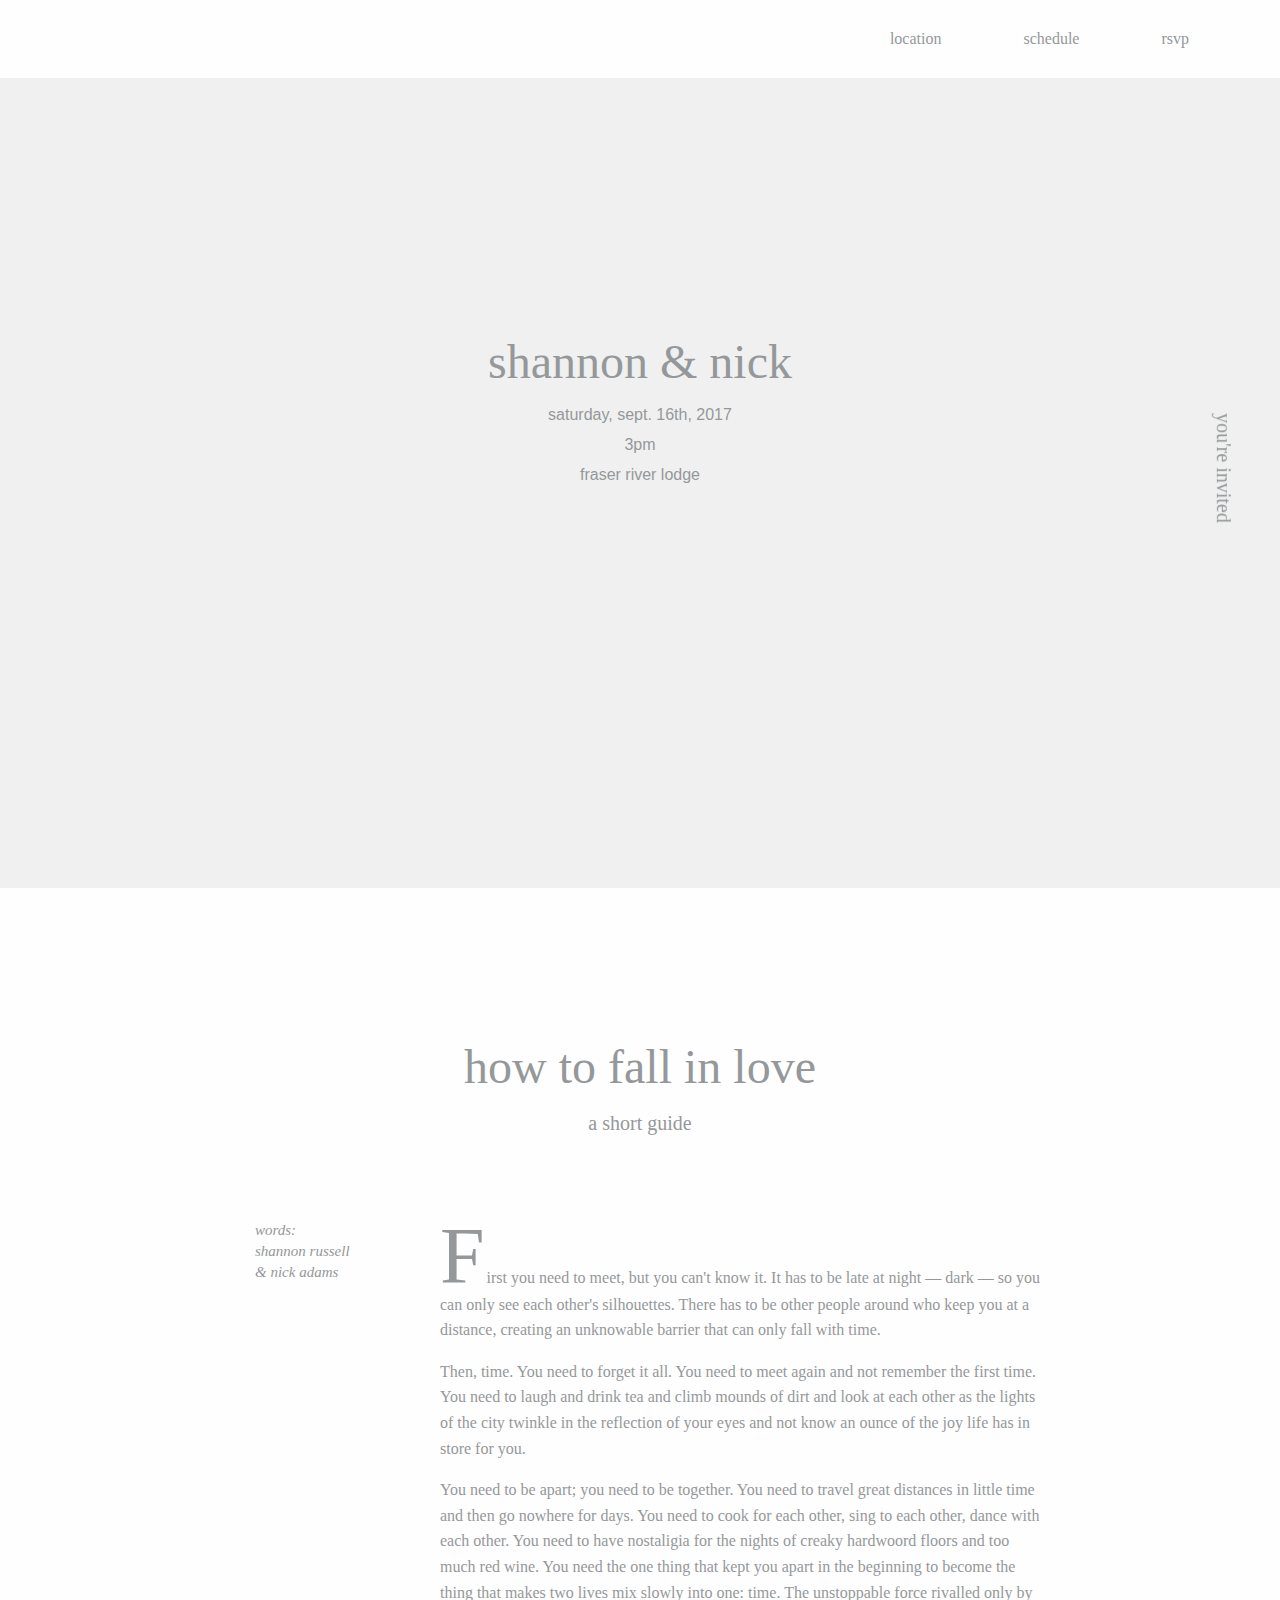
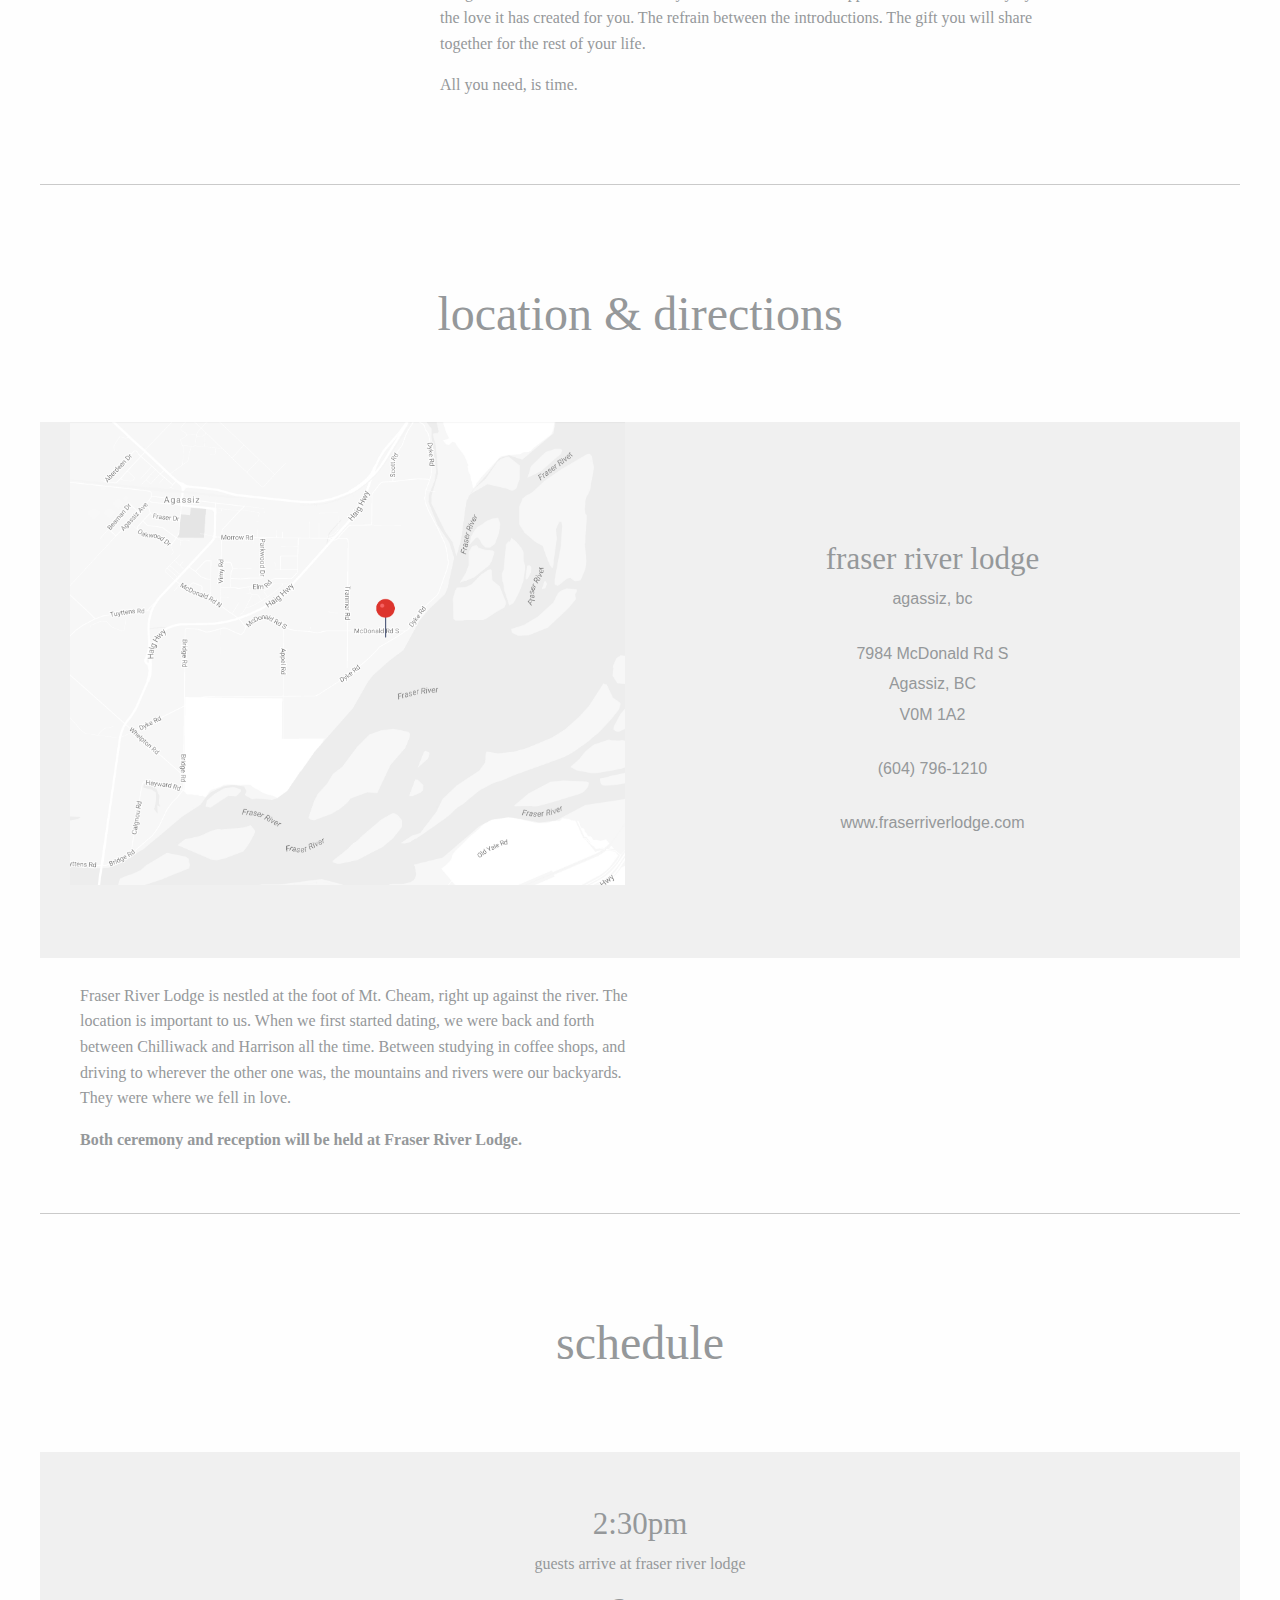
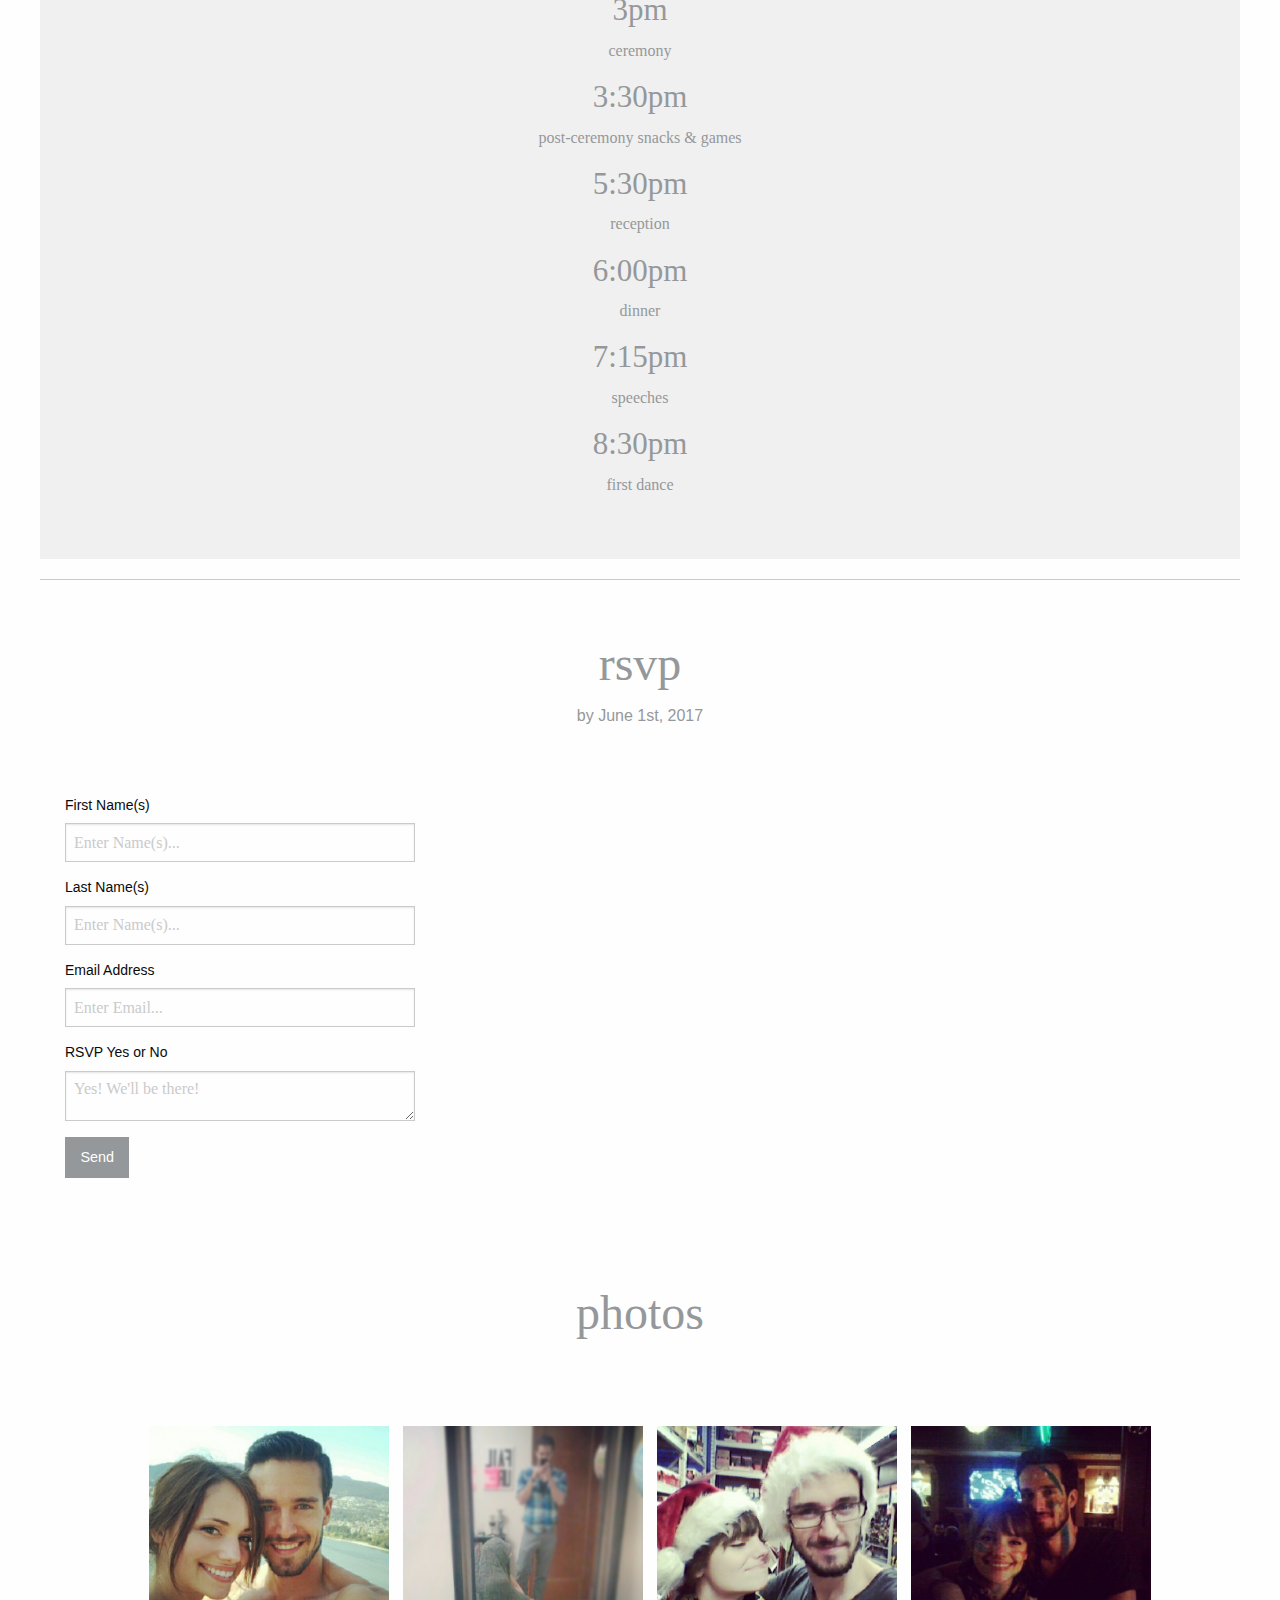
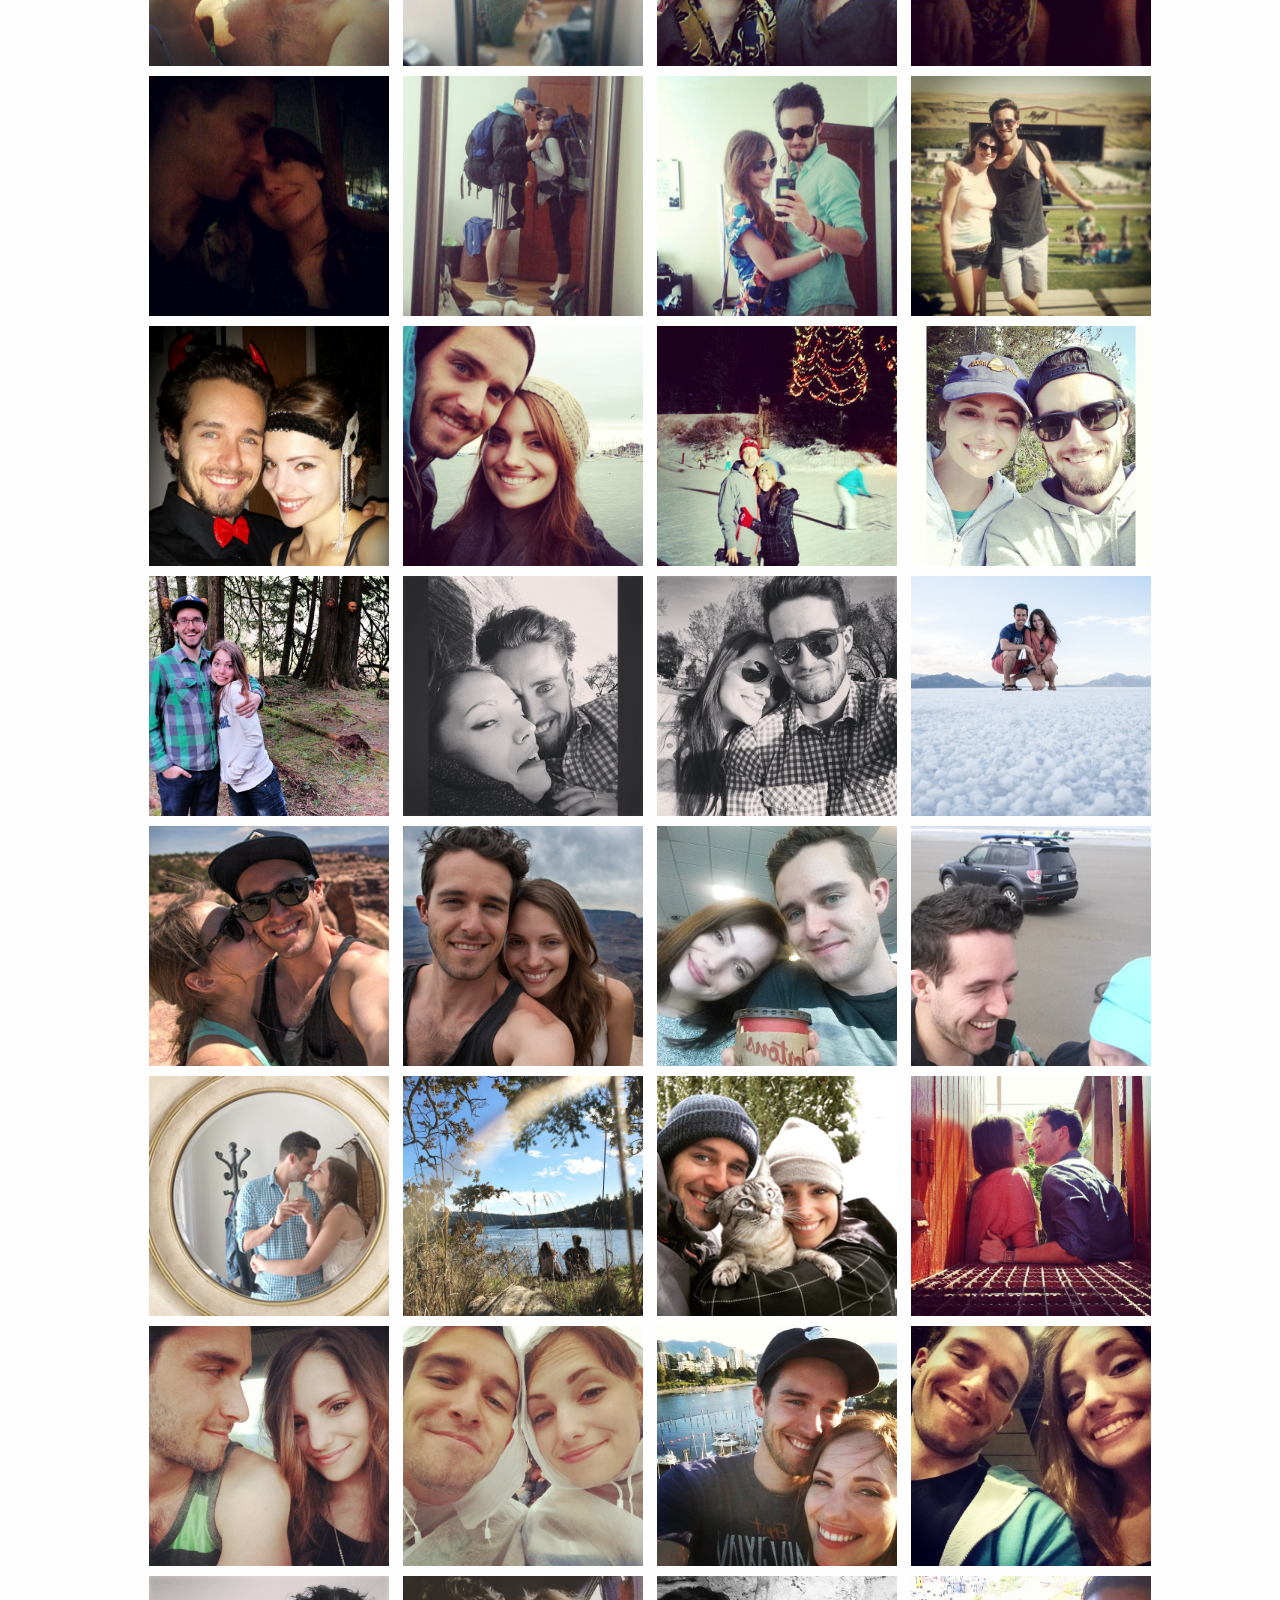
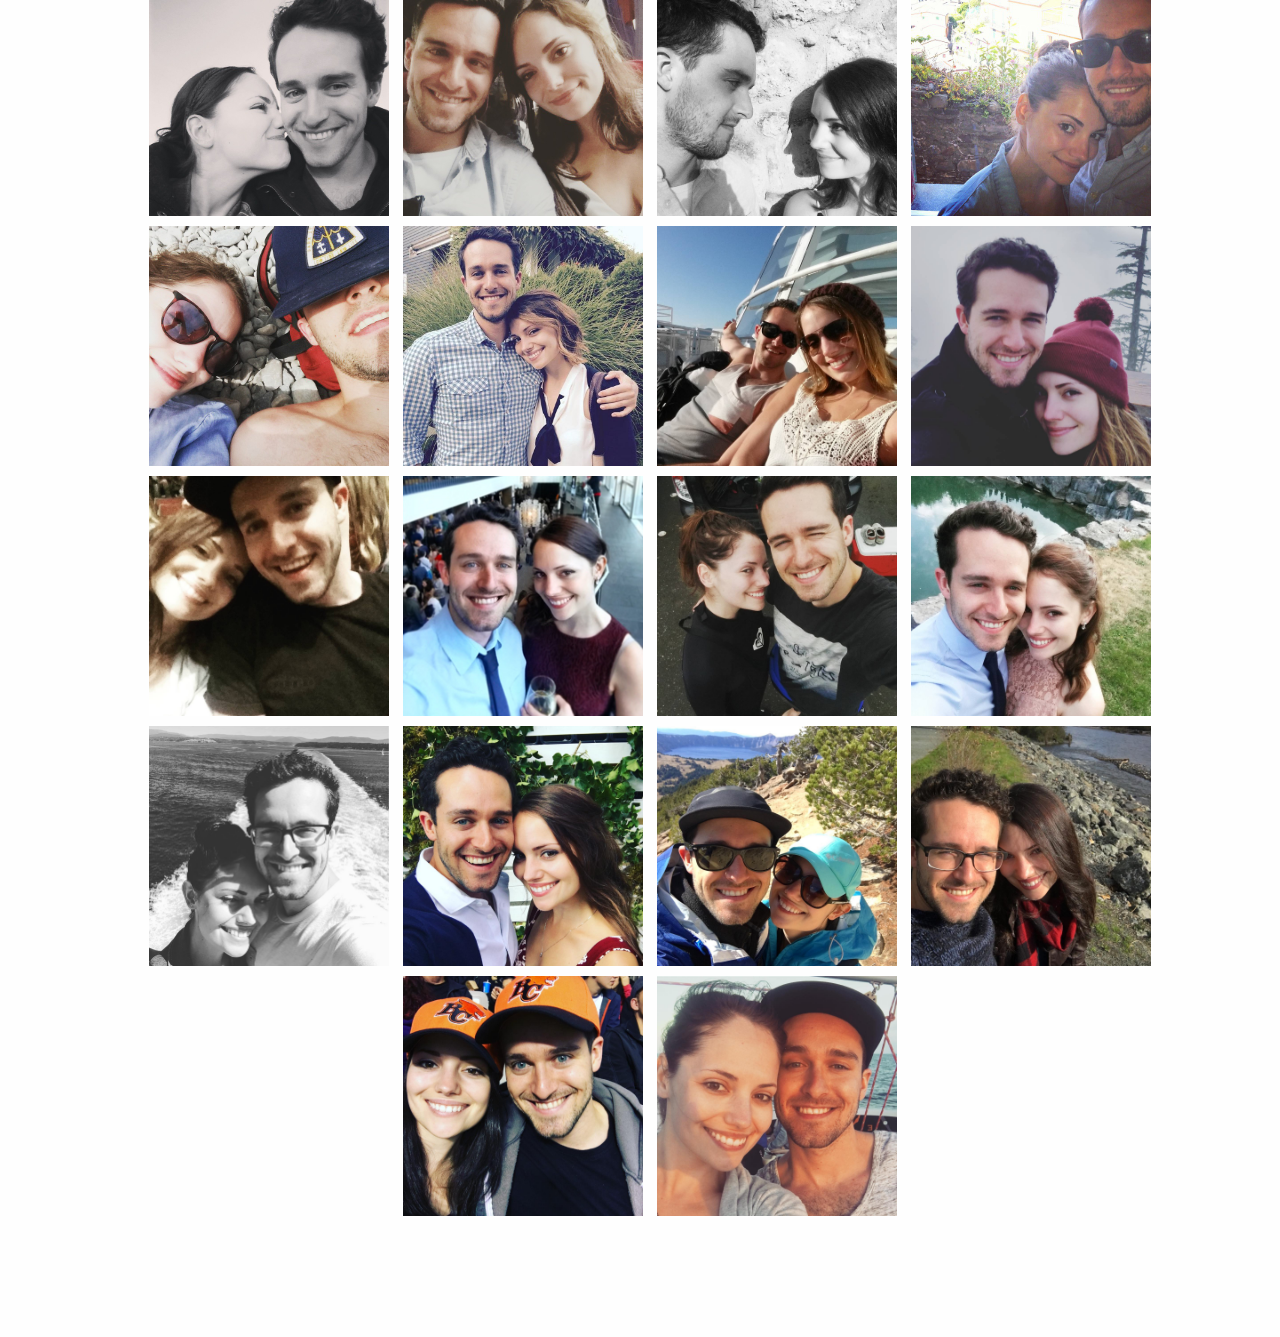
<file: index.html>
<!doctype html>
<html class="no-js" lang="en" dir="ltr">
<head>
  <meta charset="utf-8">
  <meta http-equiv="x-ua-compatible" content="ie=edge">
  <meta name="viewport" content="width=device-width, initial-scale=1.0">
  <title>shannon and nick - wedding</title>
  <link rel="stylesheet" href="css/foundation.css">
  <link rel="stylesheet" href="css/app.css">
</head>
<body>
  <div class="menu-container">
    <ul class="menu">
      <li><a href="#location">location</a></li>
      <li><a href="#schedule">schedule</a></li>
      <li><a href="#rsvp">rsvp</a></li>
    </ul>
  </div>

  <div class="side-bar">
    <div class="rsvp">
      <h5>you're invited</h5>
    </div>
  </div>

  <div class="landing-container">
    <div class="content fade">
      <h1>shannon &amp; nick</h1>
      <h2>saturday, sept. 16th, 2017</h2>
      <h2>3pm</h2>
      <h2>fraser river lodge</h2>
    </div>
  </div>

  <div class="article-container">
    <div class="row article-header">
      <div class="large-12 center">
        <h1>how to fall in love</h1>
        <h5>a short guide</h5>
      </div>
    </div>
    <div class="row article">
      <div class="large-2 columns">
        <h5></h5>
      </div>
      <div class="large-2 columns author">
        <h5>words: 
          <br>shannon russell 
          <br>&amp; nick adams</h5>
        </div>
        <div class="large-6 columns article-body">
          <p><span class="large">F</span>irst you need to meet, but you can't know it. It has to be late at night — dark — so you can only see each other's silhouettes. There has to be other people around who keep you at a distance, creating an unknowable barrier that can only fall with time.</p>
          <p>Then, time. You need to forget it all. You need to meet again and not remember the first time. You need to laugh and drink tea and climb mounds of dirt and look at each other as the lights of the city twinkle in the reflection of your eyes and not know an ounce of the joy life has in store for you.</p>
          <p>You need to be apart; you need to be together. You need to travel great distances in little time and then go nowhere for days. You need to cook for each other, sing to each other, dance with each other. You need to have nostaligia for the nights of creaky hardwoord floors and too much red wine. You need the one thing that kept you apart in the beginning to become the thing that makes two lives mix slowly into one: time. The unstoppable force rivalled only by the love it has created for you. The refrain between the introductions. The gift you will share together for the rest of your life.</p>
          <p>All you need, is time.</p>
        </div>
        <div class="large-2 columns"></div>
      </div>
    </div>


    <hr id="location">
    <div class="row">
      <div class="location-header">
        <div class="large-12 center">
          <h1>location &amp; directions</h1>
        </div>
      </div>
    </div>

    <div class="row">
      <div class="large-12 columns location-image">
        <div class="large-6 columns photo">
          <a href="https://www.google.ca/maps/place/Fraser+River+Fishing+Lodge/@49.2277001,-121.7382552,17z/data=!4m5!3m4!1s0x0:0xa151de7aae8f1928!8m2!3d49.2277002!4d-121.7382547?hl=en" target="_blank"><img src="img/map.jpg" alt="Fraser River Lodge Directions - Google Maps"></a>
        </div>
        <div class="large-6 columns location-info">
          <h3>fraser river lodge</h3>
          <h2>agassiz, bc</h2>
          <br>
          <a href="https://www.google.ca/maps/place/Fraser+River+Fishing+Lodge/@49.2277001,-121.7382552,17z/data=!4m5!3m4!1s0x0:0xa151de7aae8f1928!8m2!3d49.2277002!4d-121.7382547?hl=en" target="_blank">
            <h2>7984 McDonald Rd S</h2>
            <h2>Agassiz, BC</h2>
            <h2>V0M 1A2</h2>
          </a>
          <br>
          <a href="tel:604-796-1210"><h2>(604) 796-1210</h2></a>
          <br>
          <a href="http://www.fraserriverlodge.com" target="_blank"><h2>www.fraserriverlodge.com</h2></a>
        </div>
      </div>
    </div>


    <div class="row">
      <div class="large-6 medium-6 small-8 columns directions">
        <p>Fraser River Lodge is nestled at the foot of Mt. Cheam, right up against the river. The location is important to us. When we first started dating, we were back and forth between Chilliwack and Harrison all the time. Between studying in coffee shops, and driving to wherever the other one was, the mountains and rivers were our backyards. They were where we fell in love.</p>
        <p><strong>Both ceremony and reception will be held at Fraser River Lodge.</strong></p>
      </div>
    </div>

    <hr id="schedule">

    <div class="row">
      <div class="schedule-container">
        <div class="location-header">
          <div class="large-12 center schedule-header">
            <h1>schedule</h1>
          </div>
          </div>
        
          <div class="large-12 medium-12 small-12 columns schedule">
            <h3>2:30pm</h3>
            <h4>guests arrive at fraser river lodge</h4>
            <h3>3pm</h3>
            <h4>ceremony</h4>
            <h3>3:30pm</h3>
            <h4>post-ceremony snacks &amp; games</h4>
            <h3>5:30pm</h3>
            <h4>reception</h4>
            <h3>6:00pm</h3>
            <h4>dinner</h4>
            <h3>7:15pm</h3>
            <h4>speeches</h4>
            <h3>8:30pm</h3>
            <h4>first dance</h4>
          </div>
        
      </div>
    </div>

    <hr id="rsvp">

    <div class="row rsvp-header">
      <div class="large-12 center">
        <h1>rsvp</h1>
        <h2>by June 1st, 2017</h2>
      </div>
    </div>

    <div class="row">
    <div class="rsvp-container">
      <div class="large-4 medium-4 columns entry">
        <form action="https://formspree.io/rsvp.shannonandnick@gmail.com"
        method="POST">
        <label><h2>First Name(s)</h2></label>
        <input type="text" name="name" placeholder="Enter Name(s)...">
        <label><h2>Last Name(s)</h2></label>
        <input type="text" name="name" placeholder="Enter Name(s)...">
        <label><h2>Email Address</h2></label>
        <input type="email" name="_replyto" placeholder="Enter Email...">
        <label><h2>RSVP Yes or No</h2></label>
        <textarea name="message" placeholder="Yes! We'll be there!"></textarea>
        <input class="button" type="submit" value="Send">
      </form>
    </div>
    </div>
  </div>

  <div class="row">
  <div class="location-header" id="love">
    <div class="large-12 center">
      <h1>photos</h1>
    </div>
  </div>
  <div class="row gallery center">
    <ul class="small-block-grid-2 medium-block-grid-3 large-block-grid-4">
      <li>
        <img src="img/sn1.jpg" alt="">
        <img src="img/sn2.jpg" alt="">
        <img src="img/sn3.jpg" alt="">
        <img src="img/sn4.jpg" alt="">
        <img src="img/sn5.jpg" alt="">
        <img src="img/sn6.jpg" alt="">
        <img src="img/sn7.jpg" alt="">
        <img src="img/sn8.jpg" alt="">
        <img src="img/sn9.jpg" alt="">
        <img src="img/sn10.jpg" alt="">
        <img src="img/sn11.jpg" alt="">
        <img src="img/sn12.jpg" alt="">
        <img src="img/sn13.jpg" alt="">
        <img src="img/sn14.jpg" alt="">
        <img src="img/sn15.jpg" alt="">
        <img src="img/sn16.jpg" alt="">
        <img src="img/sn17.jpg" alt="">
        <img src="img/sn18.jpg" alt="">
        <img src="img/sn19.jpg" alt="">
        <img src="img/sn20.jpg" alt="">
        <img src="img/sn21.jpg" alt="">
        <img src="img/sn22.jpg" alt="">
        <img src="img/sn23.jpg" alt="">
        <img src="img/sn24.jpg" alt="">
        <img src="img/sn25.jpg" alt="">
        <img src="img/sn26.jpg" alt="">
        <img src="img/sn27.jpg" alt="">
        <img src="img/sn28.jpg" alt="">
        <img src="img/sn29.jpg" alt="">
        <img src="img/sn30.jpg" alt="">
        <img src="img/sn31.jpg" alt="">
        <img src="img/sn32.jpg" alt="">
        <img src="img/sn33.jpg" alt="">
        <img src="img/sn34.jpg" alt="">
        <img src="img/sn35.jpg" alt="">
        <img src="img/sn36.jpg" alt="">
        <img src="img/sn37.jpg" alt="">
        <img src="img/sn38.jpg" alt="">
        <img src="img/sn39.jpg" alt="">
        <img src="img/sn40.jpg" alt="">
        <img src="img/sn41.jpg" alt="">
        <img src="img/sn42.jpg" alt="">
        <img src="img/sn43.jpg" alt="">
        <img src="img/sn44.jpg" alt="">
        <img src="img/sn45.jpg" alt="">
        <img src="img/sn46.jpg" alt="">
      </li>
    </ul>
  </div>
  </div>


  <footer></footer>

  <script src="js/vendor/jquery.js"></script>
  <script src="js/vendor/what-input.js"></script>
  <script src="js/vendor/foundation.js"></script>
  <script src="js/app.js"></script>
</body>
</html>
</file>
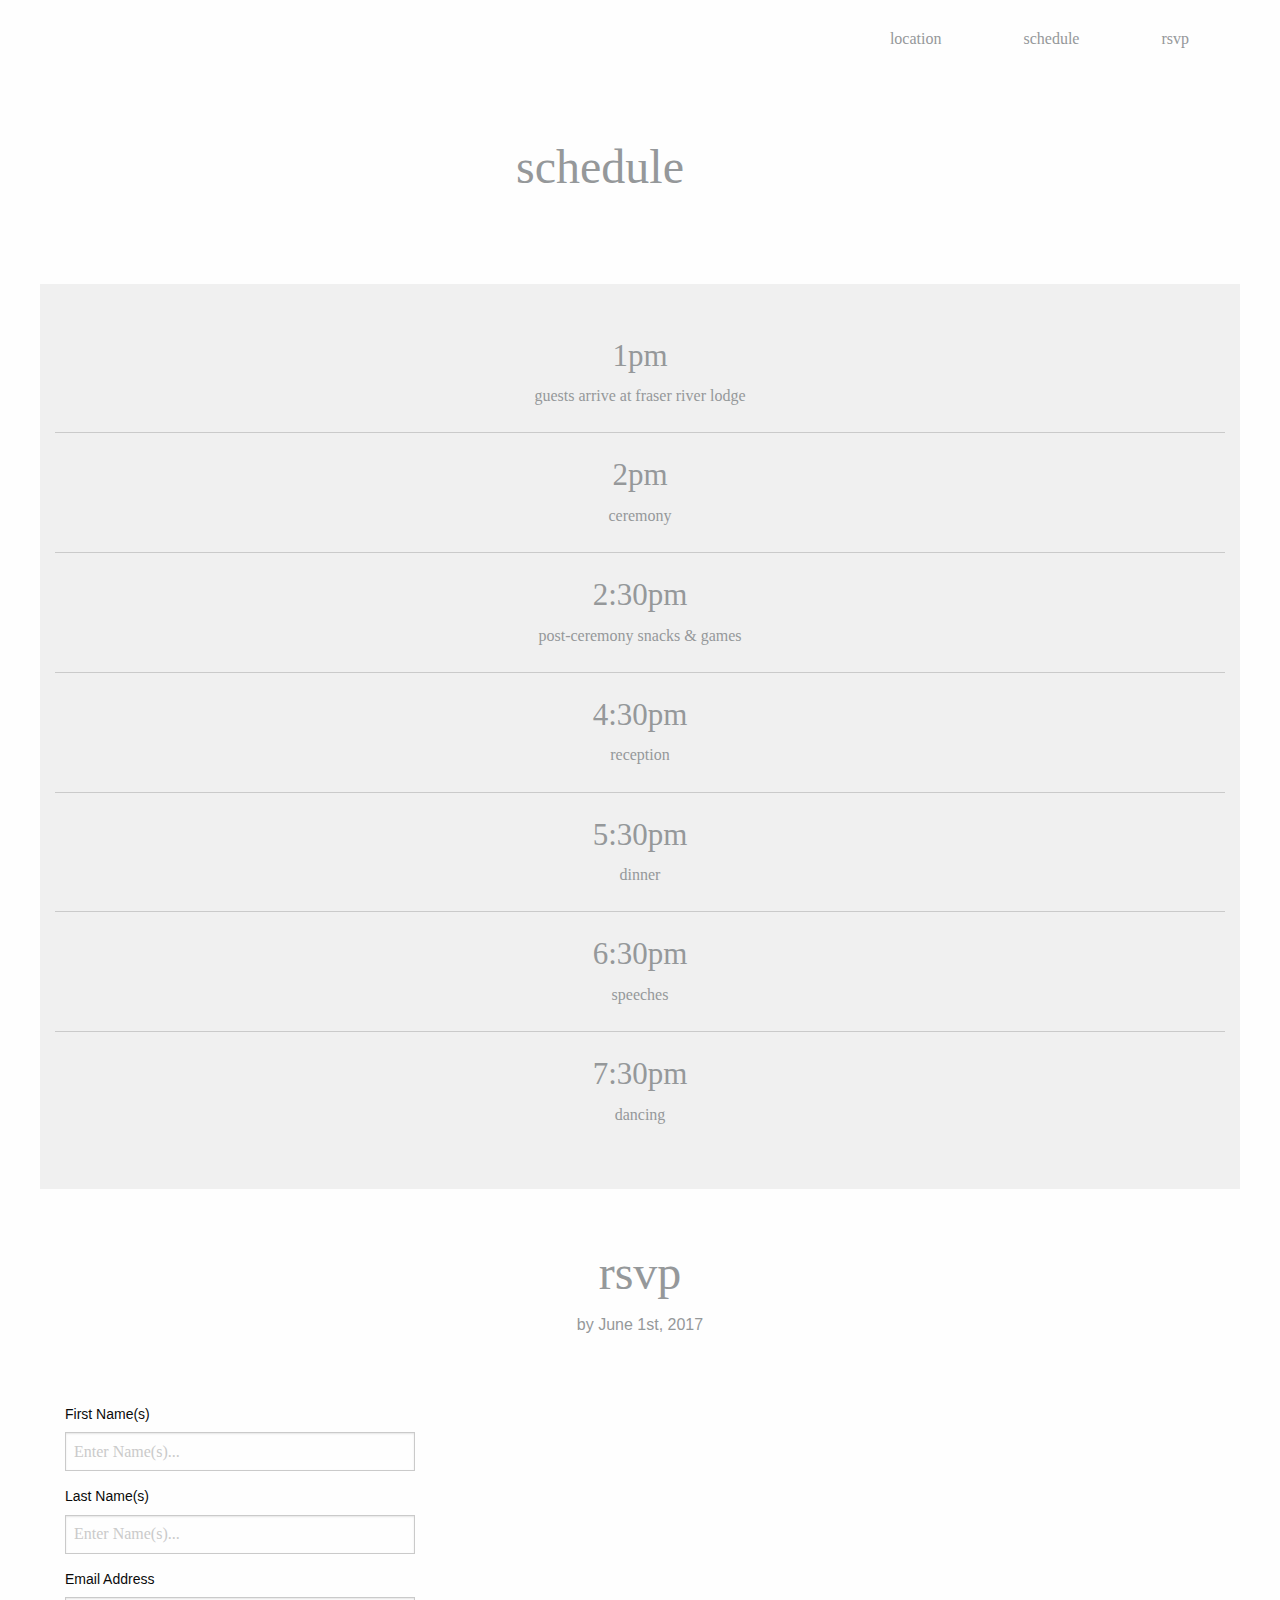
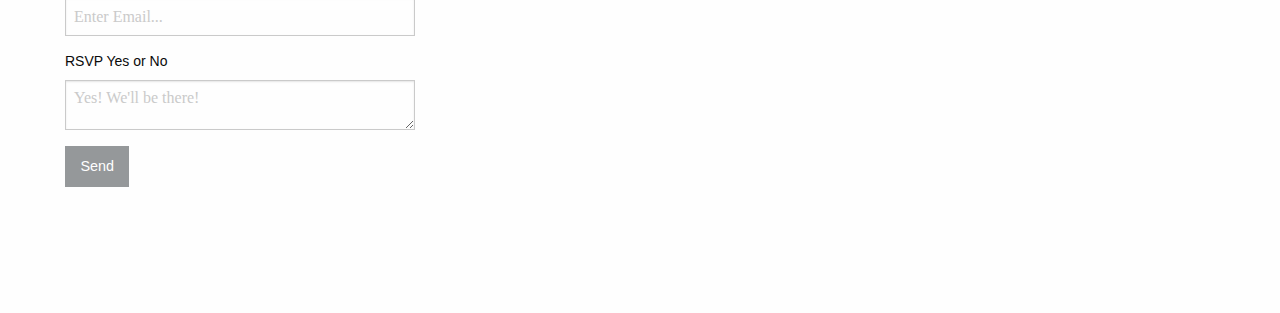
<file: schedule.html>
<!doctype html>
<html class="no-js" lang="en" dir="ltr">
  <head>
    <meta charset="utf-8">
    <meta http-equiv="x-ua-compatible" content="ie=edge">
    <meta name="viewport" content="width=device-width, initial-scale=1.0">
    <title>shannon and nick - schedule</title>
    <link rel="stylesheet" href="css/foundation.css">
    <link rel="stylesheet" href="css/app.css">
  </head>
  <body>
  <div class="menu-container">
    <ul class="menu">
      <li><a href="#location">location</a></li>
      <li><a href="#schedule">schedule</a></li>
      <li><a href="#rsvp">rsvp</a></li>
    </ul>
  </div>

  

  <div class="row location-header" id="schedule">
    <div class="large-12 center schedule-header">
      <h1>schedule</h1>
    </div>
  </div>

  <div class="row">
    <div class="large-12 medium-12 small-12 columns schedule">
      <h3>1pm</h3>
      <h4>guests arrive at fraser river lodge</h4>
      <hr>
      <h3>2pm</h3>
      <h4>ceremony</h4>
      <hr>
      <h3>2:30pm</h3>
      <h4>post-ceremony snacks &amp; games</h4>
      <hr>
      <h3>4:30pm</h3>
      <h4>reception</h4>
      <hr>
      <h3>5:30pm</h3>
      <h4>dinner</h4>
      <hr>
      <h3>6:30pm</h3>
      <h4>speeches</h4>
      <hr>
      <h3>7:30pm</h3>
      <h4>dancing</h4>
      
    </div>
  </div>


    <div class="row rsvp-header" id="rsvp">
    <div class="large-12 center">
      <h1>rsvp</h1>
      <h2>by June 1st, 2017</h2>
    </div>
  </div>

  <div class="row">
  <div class="large-4 medium-4 columns entry">
  <form action="https://formspree.io/rsvp.shannonandnick@gmail.com"
      method="POST">
    <label><h2>First Name(s)</h2></label>
    <input type="text" name="name" placeholder="Enter Name(s)...">
    <label><h2>Last Name(s)</h2></label>
    <input type="text" name="name" placeholder="Enter Name(s)...">
    <label><h2>Email Address</h2></label>
    <input type="email" name="_replyto" placeholder="Enter Email...">
    <label><h2>RSVP Yes or No</h2></label>
    <textarea name="message" placeholder="Yes! We'll be there!"></textarea>
    <input class="button" type="submit" value="Send">
</form>
</div>
</div>




        <footer></footer>

    <script src="js/vendor/jquery.js"></script>
    <script src="js/vendor/what-input.js"></script>
    <script src="js/vendor/foundation.js"></script>
    <script src="js/app.js"></script>
  </body>
</html>
</file>
<file: css/app.css>
/*	Menu  */
html,
body,
h1,
h3,
h4,
h5,
h6, 
a {
	color: #95989A;
	font-family: 'Bodoni 72', serif;
}

h4 {
	font-size: 1em;
}

h2 {
	font-family: 'Avenir Next', sans-serif;
	font-size: 1em;
}

.menu-container {
	margin: 20px 0px;
}

@media screen and (min-width: 768px) {
	.menu-container {
	margin: 20px 50px;
	}
	ul.menu {
	display: flex;
	justify-content: flex-end;
	}
}
	
}

ul.menu {
	display: flex;
	justify-content: flex-end;
}

ul.menu li {
	padding: 0 25px;
}

/*	Landing Page   */

.landing-container {
	height: 90vh;
	background-color: #F0F0F0;
	position: relative;
	display: flex;
	justify-content: center;
}

.content {
	display: block;
	text-align: center;
}

.content h1 {
	margin-top: 175px;
}

@media screen and (min-width: 768px) {
	.content h1 {
	margin-top: 250px;
	}
}
	


/*	Location section  */

.center {
	text-align: center;
}

.location-header {
	margin: 75px 0;
}

.rsvp-header {
	margin-top: 50px;
	margin-bottom: 50px;
}

.location-image {
	width: 100%;
	background-color: #F0F0F0;
}

.location-info {
	margin: 115px 0;
	text-align: center;
}

.directions {
	margin: 25px;
}

.schedule-header {
	
}

.schedule {
	padding-top: 50px;
	padding-bottom: 50px;
	background-color: #F0F0F0;
	text-align: center;
}

@media screen and (max-width: 768px) {
	.schedule-container {
		margin: 0 15px;
	}
}

.schedule h4 {
	padding-bottom: 5px;
}


.entry {
	padding: 10px 25px;
}

.button {
	background-color: #95989A;
}

footer {
	height: 100px;
}

.gallery ul {
	list-style: none;
}

ul img {
	width: 250px;
	padding: 5px;
}

.fade h1 {
	-webkit-animation: fadein 4s; /* Safari, Chrome and Opera > 12.1 */
       -moz-animation: fadein 4s; /* Firefox < 16 */
        -ms-animation: fadein 4s; /* Internet Explorer */
         -o-animation: fadein 4s; /* Opera < 12.1 */
            animation: fadein 4s;
}

.fade h2 {
	-webkit-animation: fadein 10s; /* Safari, Chrome and Opera > 12.1 */
       -moz-animation: fadein 10s; /* Firefox < 16 */
        -ms-animation: fadein 10s; /* Internet Explorer */
         -o-animation: fadein 10s; /* Opera < 12.1 */
            animation: fadein 10s;
}

@keyframes fadein {
    from { opacity: 0; }
    to   { opacity: 1; }
}

/* Firefox < 16 */
@-moz-keyframes fadein {
    from { opacity: 0; }
    to   { opacity: 1; }
}

/* Safari, Chrome and Opera > 12.1 */
@-webkit-keyframes fadein {
    from { opacity: 0; }
    to   { opacity: 1; }
}

/* Internet Explorer */
@-ms-keyframes fadein {
    from { opacity: 0; }
    to   { opacity: 1; }
}

/* Opera < 12.1 */
@-o-keyframes fadein {
    from { opacity: 0; }
    to   { opacity: 1; }
}

.article-container {
	margin: 70px 0;
}

.article h5 {
	font-size: 0.9375rem;
	font-style: italic;
}

.article-header {
	padding: 25px 0;
}

.author {
	text-align: center;
	padding-bottom: 25px;
}

.article-body {
	padding: 25px;
}

span.large {
	font-size: 5em;
	line-height: .9em;
	padding-right: 2px;
}

.side-bar {
	display: none;
	position: fixed;
	right: 5px;
    top: 50%;
    z-index: 99;
    /* Safari */
-webkit-transform: rotate(90deg);

/* Firefox */
-moz-transform: rotate(90deg);

/* IE */
-ms-transform: rotate(90deg);

/* Opera */
-o-transform: rotate(90deg);

/* Internet Explorer */
filter: progid:DXImageTransform.Microsoft.BasicImage(rotation=3);

}

@media screen and (min-width: 768px) {
	.author {
		text-align: left;
	}
	.article-header {
	padding: 75px 0;
	}
	.article-body {
	padding: 0px;
	}
	.side-bar {
		display: block;
	}
}
</file>
